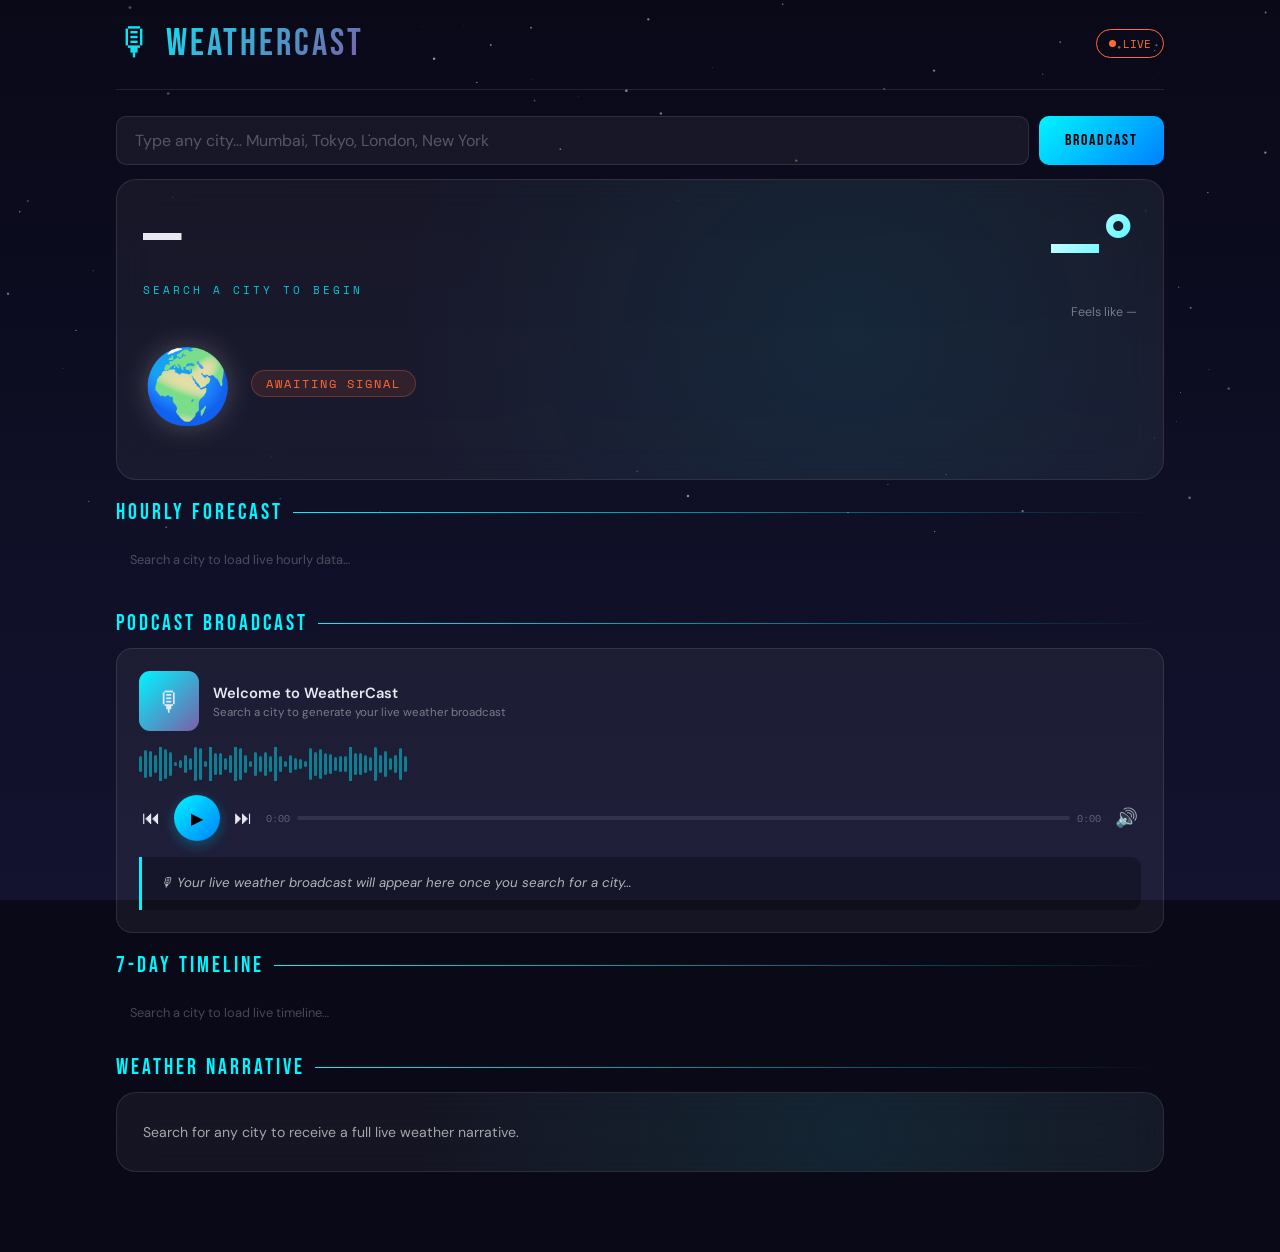
<file: index.html>
<!DOCTYPE html>
<html lang="en">
<head>
  <meta charset="UTF-8"/>
  <meta name="viewport" content="width=device-width,initial-scale=1.0"/>
  <title>WeatherCast — Live Weather Podcast</title>

  <!-- Google Fonts -->
  <link href="https://fonts.googleapis.com/css2?family=Bebas+Neue&family=DM+Sans:wght@300;400;600&family=Space+Mono:wght@400;700&display=swap" rel="stylesheet"/>

  <!-- CSS File -->
  <link rel="stylesheet" href="style.css"/>
</head>
<body>

  <!-- LOADER -->
  <div class="loader" id="ldr">
    <div class="ring"></div>
    <div class="ltxt" id="ltxt">WEATHERCAST</div>
  </div>

  <!-- WEATHER EFFECTS -->
  <div class="fx" id="rc"></div>
  <div class="fx" id="sc"></div>
  <div class="fx" id="stc"></div>

  <!-- CANVAS BACKGROUND -->
  <canvas id="bg"></canvas>

  <!-- MAIN APP -->
  <div class="wrap">

    <!-- HEADER -->
    <header>
      <div class="logo">🎙 WeatherCast</div>
      <div class="badge"><div class="dot"></div>LIVE</div>
    </header>

    <!-- SEARCH BAR -->
    <div class="srow">
      <input id="inp" class="sinput" type="text" placeholder="Type any city… Mumbai, Tokyo, London, New York"/>
      <button class="sbtn" onclick="go()">BROADCAST</button>
    </div>

    <!-- ERROR MESSAGE -->
    <div class="err" id="err"></div>

    <!-- HERO CARD -->
    <div class="card">
      <div class="crow">
        <div>
          <div class="cname" id="cn">—</div>
          <div class="ccountry" id="cc">SEARCH A CITY TO BEGIN</div>
        </div>
        <div class="tright">
          <div class="tmain" id="tm">—°</div>
          <div class="tfeel" id="tf">Feels like —</div>
        </div>
      </div>
      <div class="wrow">
        <span class="wicon" id="wi">🌍</span>
        <div>
          <span class="ctag" id="ct">AWAITING SIGNAL</span>
          <div class="cdesc" id="cd"></div>
        </div>
      </div>

      <!-- STATS GRID -->
      <div class="sgrid" id="sg"></div>

      <!-- SUN ARC -->
      <div class="sunw" id="sunw" style="display:none">
        <svg viewBox="0 0 600 100" preserveAspectRatio="none">
          <path d="M30,96 Q300,-10 570,96" stroke="rgba(255,180,0,.2)" stroke-width="2" fill="none" stroke-dasharray="5 4"/>
          <circle id="sdot" cx="0" cy="0" r="9" fill="#FFD700" filter="url(#gf)"/>
          <defs>
            <filter id="gf">
              <feGaussianBlur stdDeviation="3" result="b"/>
              <feMerge><feMergeNode in="b"/><feMergeNode in="SourceGraphic"/></feMerge>
            </filter>
          </defs>
        </svg>
        <div style="display:flex;justify-content:space-between;font-family:'Space Mono',monospace;font-size:.62rem;color:rgba(255,255,255,.28);padding:0 18px">
          <span id="srl">🌅 —</span>
          <span id="ssl">🌇 —</span>
        </div>
      </div>

      <!-- AQI BAR -->
      <div class="aqiw" id="aqiw" style="display:none">
        <div class="aqil"><span>AIR QUALITY INDEX</span><span id="aqiv">—</span></div>
        <div class="aqibar"><div class="aqicur" id="aqic" style="left:5%"></div></div>
      </div>
    </div>

    <!-- HOURLY FORECAST -->
    <div class="sec">HOURLY FORECAST</div>
    <div class="hstrip" id="hs">
      <div style="color:rgba(255,255,255,.26);font-size:.8rem;padding:14px">Search a city to load live hourly data…</div>
    </div>

    <!-- PODCAST PLAYER -->
    <div class="sec">PODCAST BROADCAST</div>
    <div class="pcard">
      <div class="pmeta">
        <div class="pthumb" id="pt">🎙</div>
        <div>
          <div class="ptitle" id="etitle">Welcome to WeatherCast</div>
          <div class="psub" id="esub">Search a city to generate your live weather broadcast</div>
        </div>
      </div>
      <div class="wf" id="wf"></div>
      <div class="pctrl">
        <button class="cbtn" onclick="skB()">⏮</button>
        <button class="playbtn" id="pb" onclick="tog()">▶</button>
        <button class="cbtn" onclick="skF()">⏭</button>
        <div class="prow">
          <span class="tl" id="tc">0:00</span>
          <div class="ptrack" onclick="seek(event)">
            <div class="pfill" id="pf" style="width:0%"></div>
          </div>
          <span class="tl" id="tt">0:00</span>
        </div>
        <button class="cbtn" id="vb" onclick="muteT()">🔊</button>
      </div>
      <div class="sbox" id="sb">
        <em>🎙 Your live weather broadcast will appear here once you search for a city…</em>
      </div>
    </div>

    <!-- 7-DAY TIMELINE -->
    <div class="sec">7-DAY TIMELINE</div>
    <div class="tgrid" id="tg">
      <div style="color:rgba(255,255,255,.26);font-size:.8rem;padding:14px">Search a city to load live timeline…</div>
    </div>

    <!-- WEATHER NARRATIVE -->
    <div class="sec">WEATHER NARRATIVE</div>
    <div class="card">
      <p class="narr" id="nrt">Search for any city to receive a full live weather narrative.</p>
    </div>

  </div><!-- end .wrap -->

  <!-- JAVASCRIPT FILE -->
  <script src="script.js"></script>

</body>
</html>
</file>
<file: style.css>
*,*::before,*::after{margin:0;padding:0;box-sizing:border-box}
:root{--a:#00f5ff;--a2:#ff6b35;--a3:#7fff00;--bg:#090918;--card:rgba(255,255,255,0.05);--border:rgba(255,255,255,0.1);--text:#e8e8f0}
body{font-family:'DM Sans',sans-serif;background:var(--bg);color:var(--text);min-height:100vh;overflow-x:hidden}
canvas{position:fixed;inset:0;z-index:0;pointer-events:none}
.wrap{position:relative;z-index:1;max-width:1080px;margin:0 auto;padding:20px 16px 60px}
header{display:flex;align-items:center;justify-content:space-between;padding-bottom:22px;border-bottom:1px solid var(--border);margin-bottom:26px}
.logo{font-family:'Bebas Neue',sans-serif;font-size:2.4rem;letter-spacing:3px;background:linear-gradient(135deg,var(--a),#7b5ea7);-webkit-background-clip:text;-webkit-text-fill-color:transparent}
.badge{display:flex;align-items:center;gap:7px;font-family:'Space Mono',monospace;font-size:.7rem;color:var(--a2);border:1px solid var(--a2);padding:5px 12px;border-radius:20px}
.dot{width:7px;height:7px;background:var(--a2);border-radius:50%;animation:pulse 1.2s ease-in-out infinite}
@keyframes pulse{0%,100%{opacity:1;transform:scale(1)}50%{opacity:.4;transform:scale(1.5)}}
/* BRAVE WARNING BANNER */
.brave-warn{background:linear-gradient(135deg,rgba(255,107,53,.15),rgba(255,107,53,.05));border:1px solid rgba(255,107,53,.4);border-radius:12px;padding:14px 18px;margin-bottom:16px;font-size:.85rem;line-height:1.8;display:none}
.brave-warn b{color:var(--a2)}
.srow{display:flex;gap:10px;margin-bottom:14px}
.sinput{flex:1;background:rgba(255,255,255,.05);border:1px solid var(--border);border-radius:10px;padding:13px 18px;color:var(--text);font-family:'DM Sans',sans-serif;font-size:1rem;outline:none;transition:border-color .3s,box-shadow .3s}
.sinput:focus{border-color:var(--a);box-shadow:0 0 22px rgba(0,245,255,.22)}
.sinput::placeholder{color:rgba(255,255,255,.28)}
.sinput:-webkit-autofill,.sinput:-webkit-autofill:hover,.sinput:-webkit-autofill:focus,.sinput:-webkit-autofill:active{-webkit-box-shadow:0 0 0 1000px #090918 inset!important;-webkit-text-fill-color:#e8e8f0!important;caret-color:#e8e8f0}
.sbtn{background:linear-gradient(135deg,var(--a),#0080ff);border:none;border-radius:10px;padding:13px 26px;color:#000;font-family:'Bebas Neue',sans-serif;font-size:1rem;letter-spacing:2px;cursor:pointer;transition:transform .2s,box-shadow .2s;white-space:nowrap}
.sbtn:hover{transform:translateY(-2px);box-shadow:0 8px 22px rgba(0,245,255,.38)}
.sbtn:active{transform:translateY(0)}
.err{background:rgba(255,80,80,.1);border:1px solid rgba(255,80,80,.3);border-radius:10px;padding:14px 18px;color:#ff7070;font-size:.85rem;margin-bottom:14px;display:none;line-height:1.8}
.card{position:relative;overflow:hidden;border-radius:20px;border:1px solid var(--border);backdrop-filter:blur(18px);background:var(--card);padding:26px;margin-bottom:20px}
.card::before{content:'';position:absolute;inset:0;background:radial-gradient(circle at 70% 50%,rgba(0,245,255,.07),transparent 60%);pointer-events:none}
.crow{display:flex;justify-content:space-between;align-items:flex-start;flex-wrap:wrap;gap:10px;margin-bottom:20px}
.cname{font-family:'Bebas Neue',sans-serif;font-size:clamp(2.4rem,7vw,4.8rem);line-height:.92;letter-spacing:2px}
.ccountry{font-family:'Space Mono',monospace;font-size:.68rem;color:var(--a);letter-spacing:3px;margin-top:5px;opacity:.8}
.tright{text-align:right}
.tmain{font-family:'Bebas Neue',sans-serif;font-size:clamp(3.2rem,9vw,6rem);line-height:1;background:linear-gradient(135deg,#fff,var(--a));-webkit-background-clip:text;-webkit-text-fill-color:transparent}
.tfeel{font-size:.78rem;color:rgba(255,255,255,.42);margin-top:2px}
.wrow{display:flex;align-items:center;gap:18px;flex-wrap:wrap}
.wicon{font-size:4.5rem;animation:float 4s ease-in-out infinite;filter:drop-shadow(0 0 14px rgba(255,255,255,.22))}
@keyframes float{0%,100%{transform:translateY(0)}50%{transform:translateY(-9px)}}
.ctag{font-family:'Space Mono',monospace;font-size:.75rem;color:var(--a2);background:rgba(255,107,53,.1);border:1px solid rgba(255,107,53,.28);padding:4px 14px;border-radius:18px;letter-spacing:2px;text-transform:uppercase;display:inline-block}
.cdesc{margin-top:7px;font-size:.82rem;color:rgba(255,255,255,.42);line-height:1.6}
.sgrid{display:grid;grid-template-columns:repeat(auto-fit,minmax(110px,1fr));gap:10px;margin-top:20px}
.sitem{background:rgba(255,255,255,.04);border:1px solid var(--border);border-radius:12px;padding:13px 10px;text-align:center;transition:transform .2s,border-color .2s}
.sitem:hover{transform:translateY(-3px);border-color:var(--a)}
.si{font-size:1.3rem;margin-bottom:5px}
.sl{font-size:.6rem;text-transform:uppercase;letter-spacing:2px;color:rgba(255,255,255,.32);margin-bottom:2px}
.sv{font-family:'Space Mono',monospace;font-size:.9rem;font-weight:700}
.sunw{position:relative;height:94px;margin:18px 0 5px;overflow:hidden}
.sunw svg{width:100%;height:100%}
.aqiw{margin-top:16px}
.aqil{display:flex;justify-content:space-between;font-size:.7rem;color:rgba(255,255,255,.42);margin-bottom:5px}
.aqibar{height:7px;border-radius:7px;background:linear-gradient(to right,#00e676,#ffeb3b,#ff9800,#f44336,#9c27b0);position:relative}
.aqicur{position:absolute;top:-5px;width:14px;height:14px;background:#fff;border-radius:50%;box-shadow:0 0 6px rgba(255,255,255,.5);transform:translateX(-50%);transition:left 1s ease}
.sec{font-family:'Bebas Neue',sans-serif;font-size:1.35rem;letter-spacing:3px;color:var(--a);margin-bottom:12px;display:flex;align-items:center;gap:10px}
.sec::after{content:'';flex:1;height:1px;background:linear-gradient(to right,var(--a),transparent)}
.hstrip{display:flex;gap:9px;overflow-x:auto;padding-bottom:9px;margin-bottom:20px;scrollbar-width:thin;scrollbar-color:var(--a) transparent}
.hp{flex-shrink:0;background:var(--card);border:1px solid var(--border);border-radius:11px;padding:11px 13px;text-align:center;min-width:64px;transition:border-color .2s,transform .2s}
.hp.now{border-color:var(--a);background:rgba(0,245,255,.07)}
.hp:hover{transform:scale(1.05)}
.hpt{font-family:'Space Mono',monospace;font-size:.58rem;color:rgba(255,255,255,.32);margin-bottom:4px}
.hpi{font-size:1.15rem;margin-bottom:4px}
.hpv{font-family:'Space Mono',monospace;font-size:.78rem;font-weight:700}
.tgrid{display:grid;grid-template-columns:repeat(auto-fit,minmax(125px,1fr));gap:10px;margin-bottom:20px}
.tc{background:var(--card);border:1px solid var(--border);border-radius:14px;padding:16px 12px;transition:transform .3s,border-color .3s,box-shadow .3s;position:relative;overflow:hidden}
.tc::before{content:'';position:absolute;inset:0;background:radial-gradient(circle at 50% 0%,rgba(0,245,255,.04),transparent 60%)}
.tc:hover{transform:translateY(-4px);border-color:var(--a);box-shadow:0 8px 24px rgba(0,245,255,.1)}
.tch{display:flex;justify-content:space-between;align-items:center;margin-bottom:8px}
.tcd{font-family:'Space Mono',monospace;font-size:.62rem;text-transform:uppercase;letter-spacing:2px;color:rgba(255,255,255,.32)}
.tbg{font-size:.58rem;padding:2px 7px;border-radius:7px;font-family:'Space Mono',monospace}
.bp{background:rgba(255,107,53,.12);color:var(--a2);border:1px solid rgba(255,107,53,.22)}
.bt{background:rgba(0,245,255,.12);color:var(--a);border:1px solid rgba(0,245,255,.22)}
.ba{background:rgba(127,255,0,.08);color:var(--a3);border:1px solid rgba(127,255,0,.18)}
.tci{font-size:1.9rem;margin-bottom:7px;display:block}
.tct{font-family:'Bebas Neue',sans-serif;font-size:1.9rem}
.tcc{font-size:.7rem;color:rgba(255,255,255,.42);margin-top:2px}
.tchl{font-family:'Space Mono',monospace;font-size:.65rem;margin-top:7px;color:rgba(255,255,255,.28)}
.pcard{background:var(--card);border:1px solid var(--border);border-radius:16px;padding:22px;margin-bottom:20px}
.pmeta{display:flex;align-items:center;gap:14px;margin-bottom:16px}
.pthumb{width:60px;height:60px;border-radius:11px;background:linear-gradient(135deg,var(--a),#7b5ea7);display:flex;align-items:center;justify-content:center;font-size:1.7rem;flex-shrink:0}
.pthumb.spin{animation:tspin 8s linear infinite}
@keyframes tspin{to{border-radius:50%;transform:rotate(360deg)}}
.ptitle{font-size:.92rem;font-weight:600;margin-bottom:2px}
.psub{font-size:.72rem;color:rgba(255,255,255,.42)}
.wf{display:flex;align-items:center;gap:2px;height:34px;margin-bottom:14px;overflow:hidden}
.wb{width:3px;background:var(--a);border-radius:2px;transform-origin:bottom;animation:wav var(--d) ease-in-out infinite alternate paused;opacity:.45}
.wb.on{animation-play-state:running;opacity:1}
@keyframes wav{from{transform:scaleY(.07)}to{transform:scaleY(1)}}
.pctrl{display:flex;align-items:center;gap:11px}
.cbtn{background:none;border:none;cursor:pointer;color:var(--text);font-size:1.15rem;transition:color .2s,transform .2s;padding:3px}
.cbtn:hover{color:var(--a);transform:scale(1.15)}
.playbtn{width:46px;height:46px;background:linear-gradient(135deg,var(--a),#0080ff);border-radius:50%;display:flex;align-items:center;justify-content:center;color:#000;font-size:1rem;border:none;cursor:pointer;transition:transform .2s,box-shadow .2s;box-shadow:0 4px 14px rgba(0,245,255,.26);flex-shrink:0}
.playbtn:hover{transform:scale(1.08);box-shadow:0 6px 22px rgba(0,245,255,.42)}
.prow{flex:1;display:flex;align-items:center;gap:7px}
.ptrack{flex:1;height:4px;background:rgba(255,255,255,.09);border-radius:4px;cursor:pointer;overflow:hidden}
.pfill{height:100%;background:linear-gradient(to right,var(--a),#0080ff);border-radius:4px;pointer-events:none;transition:width .3s}
.tl{font-family:'Space Mono',monospace;font-size:.62rem;color:rgba(255,255,255,.32);white-space:nowrap}
.sbox{background:rgba(0,0,0,.26);border-left:3px solid var(--a);border-radius:0 11px 11px 0;padding:14px 18px;font-size:.83rem;line-height:1.85;color:rgba(255,255,255,.68);margin-top:16px;max-height:175px;overflow-y:auto;scrollbar-width:thin;scrollbar-color:var(--a) transparent}
.hl{color:var(--a);font-weight:600}
.narr{font-size:.88rem;line-height:1.9;color:rgba(255,255,255,.62)}
.narr em{color:var(--a);font-style:normal;font-weight:600}
.loader{position:fixed;inset:0;background:rgba(9,9,24,.94);display:flex;align-items:center;justify-content:center;z-index:999;flex-direction:column;gap:13px;transition:opacity .4s}
.loader.off{opacity:0;pointer-events:none}
.ring{width:48px;height:48px;border-radius:50%;border:3px solid rgba(0,245,255,.1);border-top-color:var(--a);animation:spin .8s linear infinite}
@keyframes spin{to{transform:rotate(360deg)}}
.ltxt{font-family:'Space Mono',monospace;font-size:.72rem;color:var(--a);letter-spacing:3px;text-align:center}
.fx{position:fixed;inset:0;pointer-events:none;z-index:0;overflow:hidden}
.rd{position:absolute;width:1px;background:linear-gradient(to bottom,transparent,rgba(130,200,255,.55));animation:rf var(--dur) linear var(--del) infinite}
@keyframes rf{from{top:-20px}to{top:100vh}}
.sf{position:absolute;color:rgba(255,255,255,.62);font-size:var(--sz);top:-28px;animation:sf2 var(--dur) linear var(--del) infinite}
@keyframes sf2{from{top:-28px;transform:translateX(0) rotate(0)}to{top:100vh;transform:translateX(var(--dr)) rotate(720deg)}}
.lf{position:fixed;inset:0;background:rgba(255,255,255,0);pointer-events:none;animation:lfl 6s ease infinite}
@keyframes lfl{0%,94%,96%,100%{background:rgba(255,255,255,0)}95%{background:rgba(255,255,255,.12)}}
@media(max-width:520px){.crow{flex-direction:column}.tright{text-align:left}.sgrid{grid-template-columns:repeat(2,1fr)}.tgrid{grid-template-columns:repeat(2,1fr)}}
</file>
